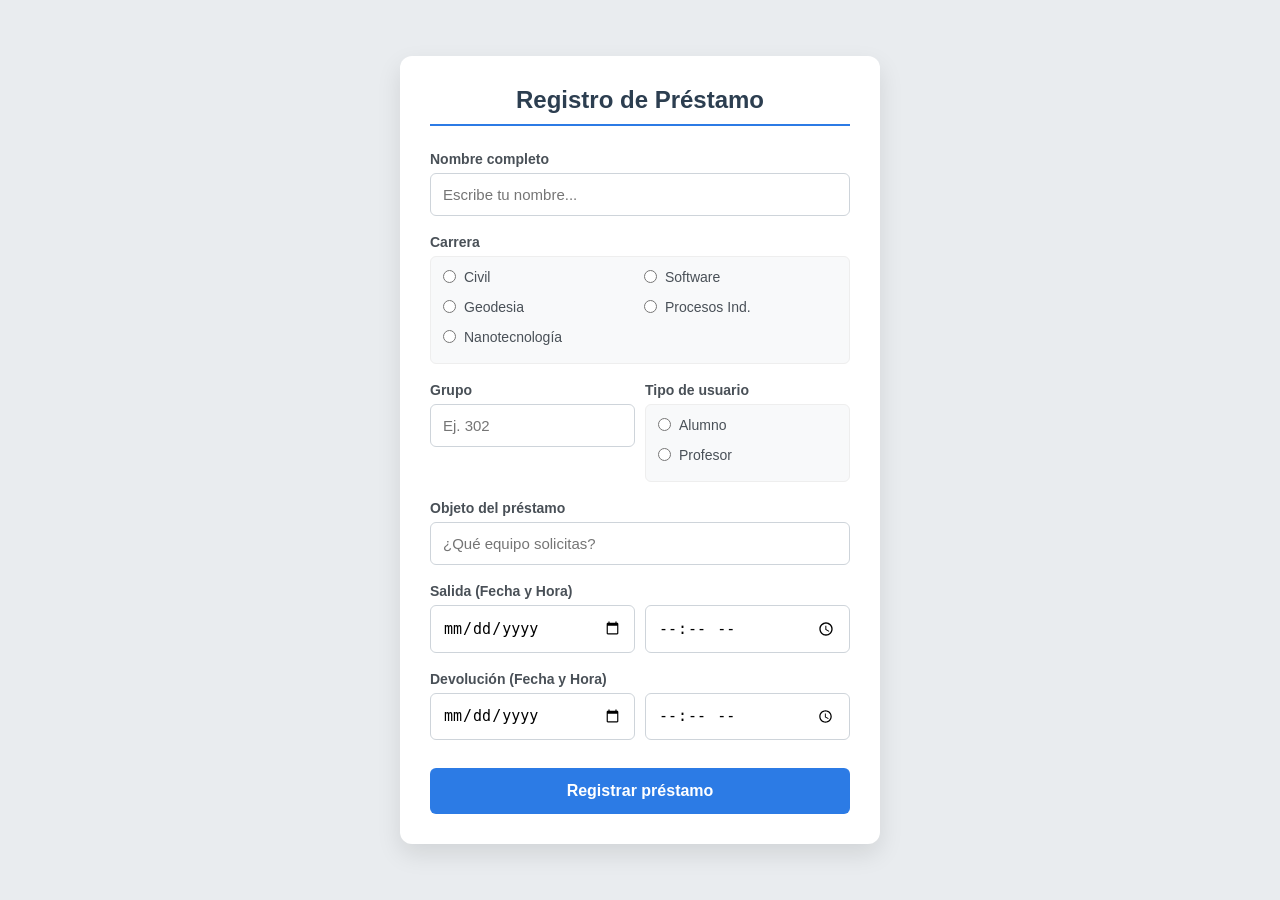
<file: index.html>
<!DOCTYPE html>
<html lang="es">
<head>
    <meta charset="UTF-8">
    <meta name="viewport" content="width=device-width, initial-scale=1.0">
    <title>Registro de Préstamos - Grupo 302</title>
    <style>
        /* --- ESTILOS CSS --- */
        
        /* Configuración básica y tipografía */
        * {
            box-sizing: border-box;
            margin: 0;
            padding: 0;
        }

        body {
            font-family: 'Segoe UI', Roboto, Helvetica, Arial, sans-serif;
            background-color: #e9ecef;
            display: flex;
            justify-content: center;
            align-items: center;
            min-height: 100vh;
            padding: 20px;
        }

        /* Contenedor principal del formulario */
        .formulario-card {
            background: #ffffff;
            width: 100%;
            max-width: 480px;
            padding: 30px;
            border-radius: 12px;
            box-shadow: 0 10px 25px rgba(0, 0, 0, 0.1);
        }

        h2 {
            text-align: center;
            color: #2c3e50;
            margin-bottom: 25px;
            font-size: 24px;
            border-bottom: 2px solid #2c7be5;
            padding-bottom: 10px;
        }

        /* Estructura de los campos */
        .campo {
            margin-bottom: 18px;
        }

        label {
            display: block;
            margin-bottom: 6px;
            font-weight: 600;
            color: #495057;
            font-size: 14px;
        }

        /* Inputs de texto, fecha y hora */
        input[type="text"],
        input[type="date"],
        input[type="time"] {
            width: 100%;
            padding: 12px;
            border: 1px solid #ced4da;
            border-radius: 6px;
            font-size: 15px;
            transition: border-color 0.2s, box-shadow 0.2s;
        }

        input:focus {
            outline: none;
            border-color: #2c7be5;
            box-shadow: 0 0 0 3px rgba(44, 123, 229, 0.2);
        }

        /* Contenedor especial para Radio Buttons */
        .opciones-radio {
            display: grid;
            grid-template-columns: repeat(2, 1fr); /* Dos columnas */
            gap: 8px;
            background: #f8f9fa;
            padding: 12px;
            border-radius: 6px;
            border: 1px solid #eee;
        }

        .radio-item {
            display: flex;
            align-items: center;
            font-size: 14px;
            font-weight: normal;
            cursor: pointer;
        }

        .radio-item input {
            margin-right: 8px;
        }

        /* Botón de acción */
        .btn-registrar {
            width: 100%;
            padding: 14px;
            background-color: #2c7be5;
            color: white;
            border: none;
            border-radius: 6px;
            font-size: 16px;
            font-weight: bold;
            cursor: pointer;
            transition: background-color 0.3s ease;
            margin-top: 10px;
        }

        .btn-registrar:hover {
            background-color: #1a5fc2;
        }

        .btn-registrar:active {
            transform: scale(0.98);
        }

        /* Grupos de fecha/hora en una sola línea para ahorrar espacio */
        .fila-mixta {
            display: flex;
            gap: 10px;
        }

        .fila-mixta div {
            flex: 1;
        }

    </style>
</head>
<body>

    <div class="formulario-card">
        <h2>Registro de Préstamo</h2>

        <form>
            <div class="campo">
                <label for="nombre">Nombre completo</label>
                <input type="text" id="nombre" name="nombre" placeholder="Escribe tu nombre..." required>
            </div>

            <div class="campo">
                <label>Carrera</label>
                <div class="opciones-radio">
                    <label class="radio-item"><input type="radio" name="carrera" value="civil"> Civil</label>
                    <label class="radio-item"><input type="radio" name="carrera" value="software"> Software</label>
                    <label class="radio-item"><input type="radio" name="carrera" value="geo"> Geodesia</label>
                    <label class="radio-item"><input type="radio" name="carrera" value="ipi"> Procesos Ind.</label>
                    <label class="radio-item"><input type="radio" name="carrera" value="nano"> Nanotecnología</label>
                </div>
            </div>

            <div class="fila-mixta">
                <div class="campo">
                    <label for="grupo">Grupo</label>
                    <input type="text" id="grupo" name="grupo" placeholder="Ej. 302">
                </div>
                <div class="campo">
                    <label>Tipo de usuario</label>
                    <div class="opciones-radio" style="grid-template-columns: 1fr;">
                        <label class="radio-item"><input type="radio" name="tipo" value="alumno"> Alumno</label>
                        <label class="radio-item"><input type="radio" name="tipo" value="profesor"> Profesor</label>
                    </div>
                </div>
            </div>

            <div class="campo">
                <label for="objeto">Objeto del préstamo</label>
                <input type="text" id="objeto" name="objeto" placeholder="¿Qué equipo solicitas?">
            </div>

            <label>Salida (Fecha y Hora)</label>
            <div class="fila-mixta campo">
                <input type="date" name="fecha_prestamo">
                <input type="time" name="hora_prestamo">
            </div>

            <label>Devolución (Fecha y Hora)</label>
            <div class="fila-mixta campo">
                <input type="date" name="fecha_entrega">
                <input type="time" name="hora_entrega">
            </div>

            <button type="submit" class="btn-registrar">Registrar préstamo</button>
        </form>
    </div>

</body>
</html>
</file>
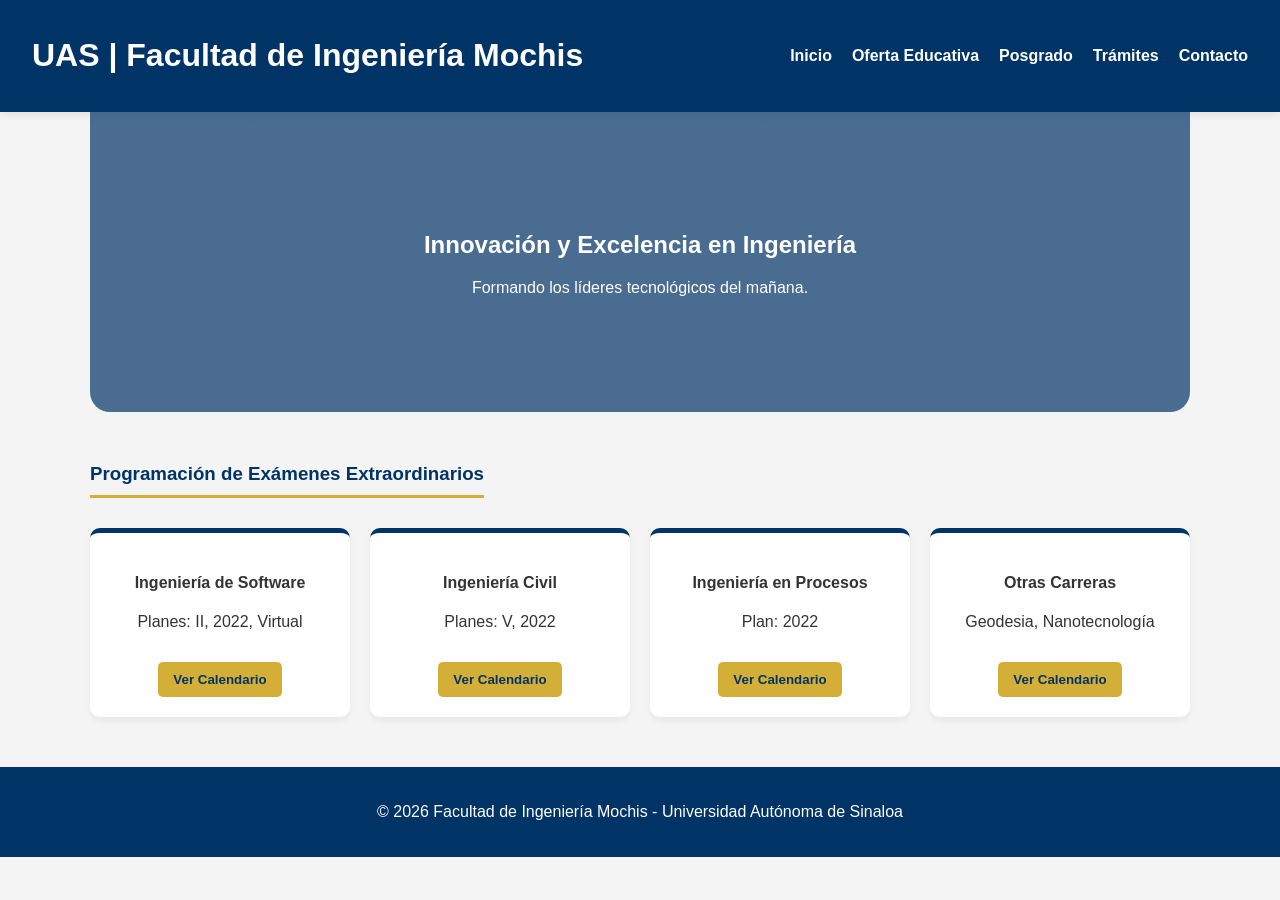
<file: index18.html>
<!DOCTYPE html>
<html lang="es">
<head>
    <meta charset="UTF-8">
    <meta name="viewport" content="width=device-width, initial-scale=1.0">
    <title>Facultad de Ingeniería Mochis - UAS</title>
    <link rel="stylesheet" href="style.css">
</head>
<body>

    <header class="main-header">
        <div class="logo-container">
            <h1>UAS | Facultad de Ingeniería Mochis</h1>
        </div>
        <nav class="navbar">
            <ul>
                <li><a href="#">Inicio</a></li>
                <li><a href="#">Oferta Educativa</a></li>
                <li><a href="#">Posgrado</a></li>
                <li><a href="#">Trámites</a></li>
                <li><a href="#">Contacto</a></li>
            </ul>
        </nav>
    </header>

    <main class="container">
        <section class="hero">
            <div class="hero-content">
                <h2>Innovación y Excelencia en Ingeniería</h2>
                <p>Formando los líderes tecnológicos del mañana.</p>
            </div>
        </section>

        <section class="exam-section">
            <h3 class="section-title">Programación de Exámenes Extraordinarios</h3>
            <div class="grid-exams">
                <div class="exam-card">
                    <h4>Ingeniería de Software</h4>
                    <p>Planes: II, 2022, Virtual</p>
                    <button class="btn-info">Ver Calendario</button>
                </div>
                <div class="exam-card">
                    <h4>Ingeniería Civil</h4>
                    <p>Planes: V, 2022</p>
                    <button class="btn-info">Ver Calendario</button>
                </div>
                <div class="exam-card">
                    <h4>Ingeniería en Procesos</h4>
                    <p>Plan: 2022</p>
                    <button class="btn-info">Ver Calendario</button>
                </div>
                <div class="exam-card">
                    <h4>Otras Carreras</h4>
                    <p>Geodesia, Nanotecnología</p>
                    <button class="btn-info">Ver Calendario</button>
                </div>
            </div>
        </section>
    </main>

    <footer class="footer">
        <p>&copy; 2026 Facultad de Ingeniería Mochis - Universidad Autónoma de Sinaloa</p>
    </footer>

</body>
</html>
</file>
<file: style.css>
/* Variables de color institucionales */
:root {
    --uas-blue: #003366;
    --uas-gold: #d4af37;
    --light-gray: #f4f4f4;
    --white: #ffffff;
    --text-dark: #333;
}

body {
    font-family: 'Segoe UI', Tahoma, Geneva, Verdana, sans-serif;
    margin: 0;
    background-color: var(--light-gray);
    color: var(--text-dark);
}

/* Header y Navegación */
.main-header {
    background-color: var(--uas-blue);
    color: var(--white);
    padding: 1rem 2rem;
    display: flex;
    justify-content: space-between;
    align-items: center;
    box-shadow: 0 2px 10px rgba(0,0,0,0.1);
}

.navbar ul {
    list-style: none;
    display: flex;
    gap: 20px;
}

.navbar a {
    color: var(--white);
    text-decoration: none;
    font-weight: bold;
    transition: color 0.3s;
}

.navbar a:hover {
    color: var(--uas-gold);
}

/* Banner Hero */
.hero {
    background: linear-gradient(rgba(0,51,102,0.7), rgba(0,51,102,0.7)), 
                url('https://via.placeholder.com/1200x400') center/cover;
    height: 300px;
    display: flex;
    align-items: center;
    justify-content: center;
    color: var(--white);
    text-align: center;
    border-radius: 0 0 20px 20px;
    margin-bottom: 2rem;
}

/* Grid de Exámenes */
.container {
    max-width: 1100px;
    margin: auto;
    padding: 0 20px;
}

.section-title {
    text-align: center;
    color: var(--uas-blue);
    border-bottom: 3px solid var(--uas-gold);
    display: inline-block;
    padding-bottom: 10px;
    margin-bottom: 30px;
}

.grid-exams {
    display: grid;
    grid-template-columns: repeat(auto-fit, minmax(250px, 1fr));
    gap: 20px;
    margin-bottom: 50px;
}

.exam-card {
    background: var(--white);
    padding: 20px;
    border-radius: 10px;
    box-shadow: 0 4px 6px rgba(0,0,0,0.05);
    text-align: center;
    border-top: 5px solid var(--uas-blue);
    transition: transform 0.3s;
}

.exam-card:hover {
    transform: translateY(-5px);
}

.btn-info {
    background-color: var(--uas-gold);
    border: none;
    padding: 10px 15px;
    border-radius: 5px;
    color: var(--uas-blue);
    font-weight: bold;
    cursor: pointer;
    margin-top: 15px;
}

/* Footer */
.footer {
    background-color: var(--uas-blue);
    color: var(--white);
    text-align: center;
    padding: 20px;
    margin-top: 40px;
}
</file>
